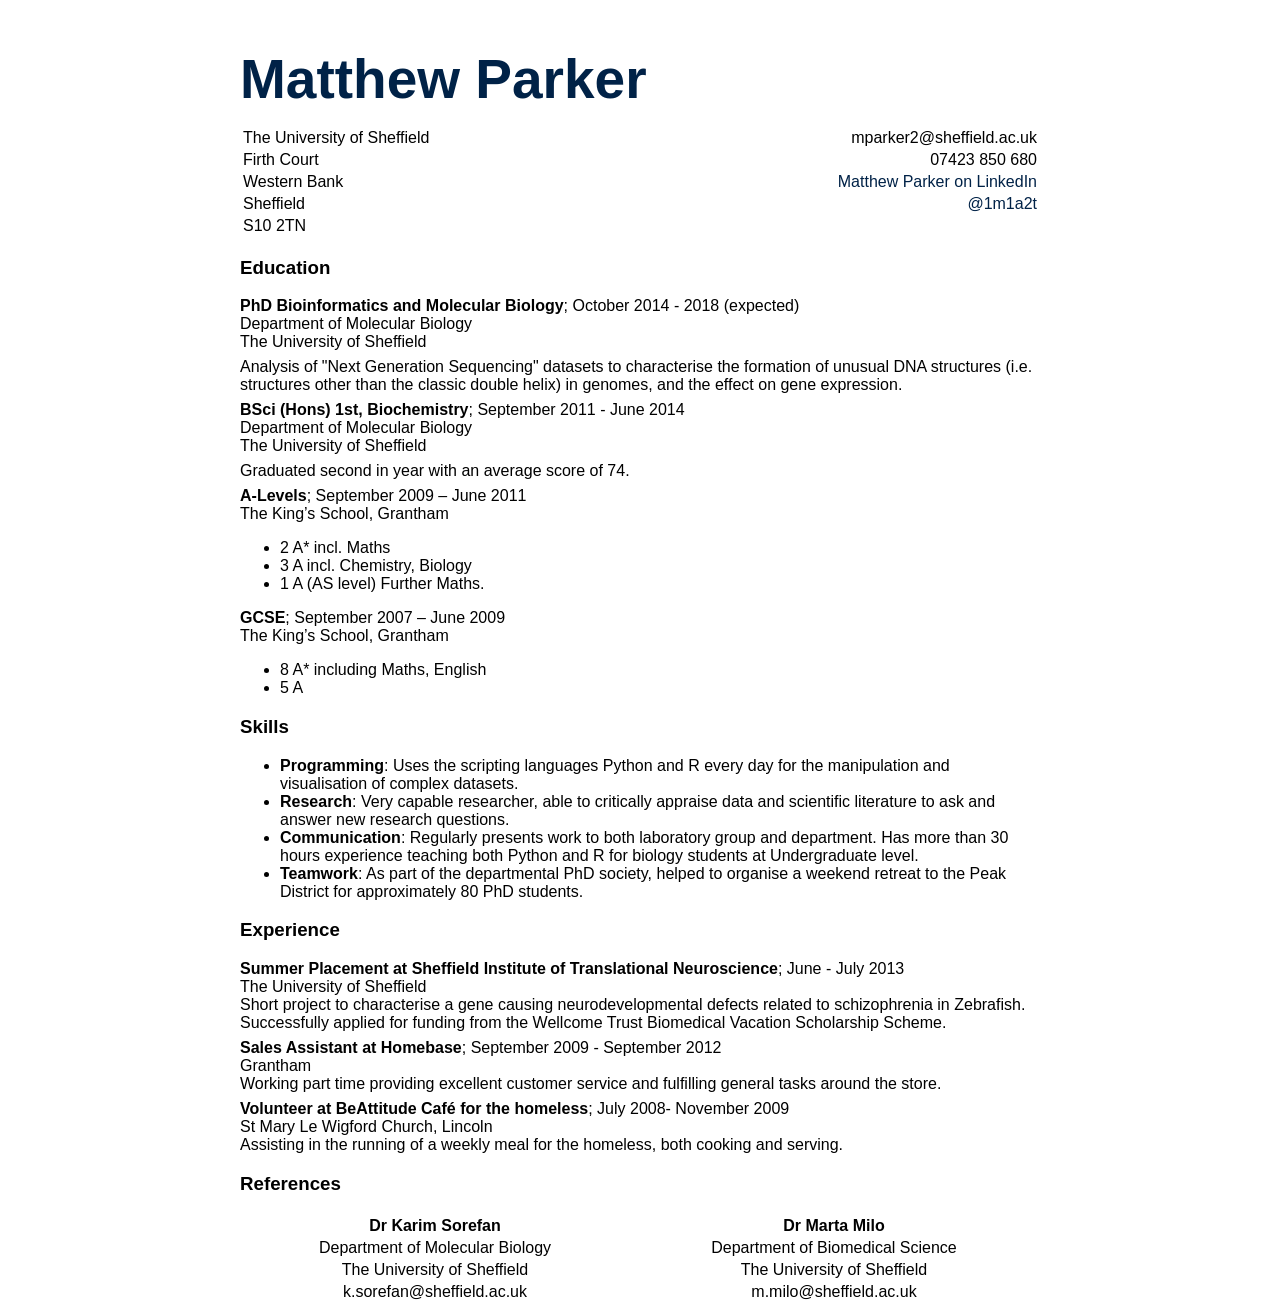
<file: index.html>
<!DOCTYPE html PUBLIC "-//W3C//DTD XHTML 1.0 Transitional//EN" "http://www.w3.org/TR/xhtml1/DTD/xhtml1-transitional.dtd">
<html xmlns="http://www.w3.org/1999/xhtml">
<head>
  <meta http-equiv="Content-Type" content="text/html; charset=utf-8" />
  <meta http-equiv="Content-Style-Type" content="text/css" />
  <meta name="generator" content="pandoc" />
  <title>Matthew Parker CV – </title>
  <style type="text/css">code{white-space: pre;}</style>
  <style type="text/css">
  /*
   * Copyright 2013 Christophe-Marie Duquesne <chmd@chmd.fr>
   *
   * CSS for making a resume with pandoc. Inspired by moderncv.
   *
   * This CSS document is delivered to you under the CC BY-SA 3.0 License.
   * https://creativecommons.org/licenses/by-sa/3.0/deed.en_US
   */
  
  /* Whole document */
  body {
      font-family: "Helvetica Neue", Helvetica, Arial, sans-serif;
      width: 800px;
      margin: auto;
      background: #FFFFFF;
      padding: 10px 10px 10px 10px;
  }
  
  /* Title of the resume */
  h1 {
      font-size: 55px;
      color: #002247;
      text-align:left;
      margin-bottom:15px;
  }
  h1:hover {
      background-color: #002247;
      color: #FFFFFF;
      text-shadow: 1px 1px 1px #333;
  }
  
  /* Titles of categories */
  h2 {
      /* This is called "sectioncolor" in the ConTeXt stylesheet. */
      color: #002247;
  }
  /* There is a bar just before each category */
  h2:before {
      content: "";
      display: inline-block;
      margin-right:1%;
      width: 16%;
      height: 10px;
      /* This is called "rulecolor" in the ConTeXt stylesheet. */
      background-color: #9CB770;
  }
  h2:hover {
      background-color: #002247;
      color: #FFFFFF;
      text-shadow: 1px 1px 1px #333;
  }
  
  /* Definitions */
  dt {
      float: left;
      clear: left;
      width: 17%;
      /*font-weight: bold;*/
  }
  dd {
      margin-left: 17%;
  }
  p {
      margin-top:0;
      margin-bottom:7px;
  }
  
  /* Blockquotes */
  blockquote {
      text-align: center
  }
  
  /* Links */
  a {
      text-decoration: none;
      color: #002247;
  }
  a:hover, a:active {
      background-color: #002247;
      color: #FFFFFF;
      text-decoration: none;
      text-shadow: 1px 1px 1px #333;
  }
  
  /* Horizontal separators */
  hr {
      color: #A6A6A6;
  }
  
  table {
      width: 100%;
  }
  </style>
</head>
<body>
<h1 id="matthew-parker">Matthew Parker</h1>
<table>
<tbody>
<tr class="odd">
<td align="left">The University of Sheffield</td>
<td align="right">mparker2@sheffield.ac.uk</td>
</tr>
<tr class="even">
<td align="left">Firth Court</td>
<td align="right">07423 850 680</td>
</tr>
<tr class="odd">
<td align="left">Western Bank</td>
<td align="right"><a href="https://uk.linkedin.com/in/mparker02">Matthew Parker on LinkedIn</a></td>
</tr>
<tr class="even">
<td align="left">Sheffield</td>
<td align="right"><a href="https://twitter.com/1m1a2t">@1m1a2t</a></td>
</tr>
<tr class="odd">
<td align="left">S10 2TN</td>
<td align="right"></td>
</tr>
</tbody>
</table>
<h3 id="education">Education</h3>
<p><strong>PhD Bioinformatics and Molecular Biology</strong>; October 2014 - 2018 (expected)<br />
Department of Molecular Biology<br />
The University of Sheffield</p>
<p>Analysis of &quot;Next Generation Sequencing&quot; datasets to characterise the formation of unusual DNA structures (i.e. structures other than the classic double helix) in genomes, and the effect on gene expression.</p>
<p><strong>BSci (Hons) 1st, Biochemistry</strong>; September 2011 - June 2014<br />
Department of Molecular Biology<br />
The University of Sheffield</p>
<p>Graduated second in year with an average score of 74.</p>
<p><strong>A-Levels</strong>; September 2009 – June 2011<br />
The King’s School, Grantham</p>
<ul>
<li>2 A* incl. Maths</li>
<li>3 A incl. Chemistry, Biology</li>
<li>1 A (AS level) Further Maths.</li>
</ul>
<p><strong>GCSE</strong>; September 2007 – June 2009<br />
The King’s School, Grantham</p>
<ul>
<li>8 A* including Maths, English</li>
<li>5 A</li>
</ul>
<h3 id="skills">Skills</h3>
<ul>
<li><strong>Programming</strong>: Uses the scripting languages Python and R every day for the manipulation and visualisation of complex datasets.</li>
<li><strong>Research</strong>: Very capable researcher, able to critically appraise data and scientific literature to ask and answer new research questions.</li>
<li><strong>Communication</strong>: Regularly presents work to both laboratory group and department. Has more than 30 hours experience teaching both Python and R for biology students at Undergraduate level.</li>
<li><strong>Teamwork</strong>: As part of the departmental PhD society, helped to organise a weekend retreat to the Peak District for approximately 80 PhD students.</li>
</ul>
<h3 id="experience">Experience</h3>
<p><strong>Summer Placement at Sheffield Institute of Translational Neuroscience</strong>; June - July 2013<br />
The University of Sheffield<br />
Short project to characterise a gene causing neurodevelopmental defects related to schizophrenia in Zebrafish. Successfully applied for funding from the Wellcome Trust Biomedical Vacation Scholarship Scheme.</p>
<p><strong>Sales Assistant at Homebase</strong>; September 2009 - September 2012<br />
Grantham<br />
Working part time providing excellent customer service and fulfilling general tasks around the store.</p>
<p><strong>Volunteer at BeAttitude Café for the homeless</strong>; July 2008- November 2009<br />
St Mary Le Wigford Church, Lincoln<br />
Assisting in the running of a weekly meal for the homeless, both cooking and serving.</p>
<h3 id="references">References</h3>
<table>
<thead>
<tr class="header">
<th align="center">Dr Karim Sorefan</th>
<th align="center">Dr Marta Milo</th>
</tr>
</thead>
<tbody>
<tr class="odd">
<td align="center">Department of Molecular Biology</td>
<td align="center">Department of Biomedical Science</td>
</tr>
<tr class="even">
<td align="center">The University of Sheffield</td>
<td align="center">The University of Sheffield</td>
</tr>
<tr class="odd">
<td align="center">k.sorefan@sheffield.ac.uk</td>
<td align="center">m.milo@sheffield.ac.uk</td>
</tr>
</tbody>
</table>
</body>
</html>
</file>
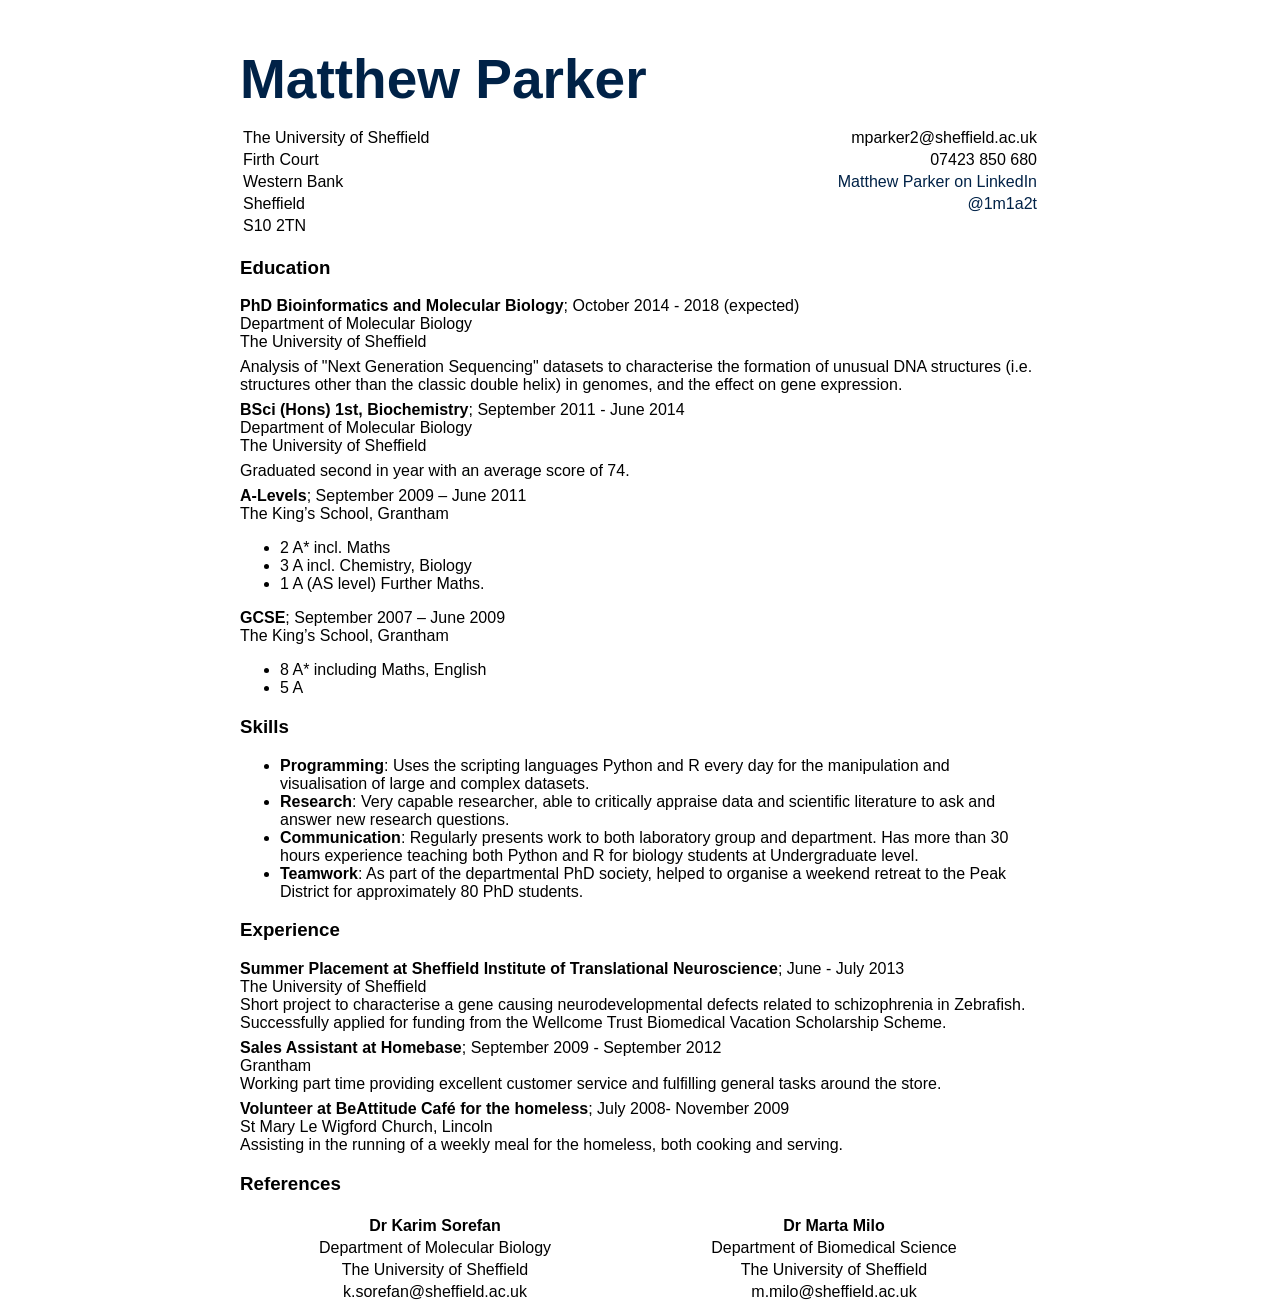
<file: resume.html>
<!DOCTYPE html PUBLIC "-//W3C//DTD XHTML 1.0 Transitional//EN" "http://www.w3.org/TR/xhtml1/DTD/xhtml1-transitional.dtd">
<html xmlns="http://www.w3.org/1999/xhtml">
<head>
  <meta http-equiv="Content-Type" content="text/html; charset=utf-8" />
  <meta http-equiv="Content-Style-Type" content="text/css" />
  <meta name="generator" content="pandoc" />
  <title></title>
  <style type="text/css">code{white-space: pre;}</style>
  <style type="text/css">
  /*
   * Copyright 2013 Christophe-Marie Duquesne <chmd@chmd.fr>
   *
   * CSS for making a resume with pandoc. Inspired by moderncv.
   *
   * This CSS document is delivered to you under the CC BY-SA 3.0 License.
   * https://creativecommons.org/licenses/by-sa/3.0/deed.en_US
   */
  
  /* Whole document */
  body {
      font-family: "Helvetica Neue", Helvetica, Arial, sans-serif;
      width: 800px;
      margin: auto;
      background: #FFFFFF;
      padding: 10px 10px 10px 10px;
  }
  
  /* Title of the resume */
  h1 {
      font-size: 55px;
      color: #002247;
      text-align:left;
      margin-bottom:15px;
  }
  h1:hover {
      background-color: #002247;
      color: #FFFFFF;
      text-shadow: 1px 1px 1px #333;
  }
  
  /* Titles of categories */
  h2 {
      /* This is called "sectioncolor" in the ConTeXt stylesheet. */
      color: #002247;
  }
  /* There is a bar just before each category */
  h2:before {
      content: "";
      display: inline-block;
      margin-right:1%;
      width: 16%;
      height: 10px;
      /* This is called "rulecolor" in the ConTeXt stylesheet. */
      background-color: #9CB770;
  }
  h2:hover {
      background-color: #002247;
      color: #FFFFFF;
      text-shadow: 1px 1px 1px #333;
  }
  
  /* Definitions */
  dt {
      float: left;
      clear: left;
      width: 17%;
      /*font-weight: bold;*/
  }
  dd {
      margin-left: 17%;
  }
  p {
      margin-top:0;
      margin-bottom:7px;
  }
  
  /* Blockquotes */
  blockquote {
      text-align: center
  }
  
  /* Links */
  a {
      text-decoration: none;
      color: #002247;
  }
  a:hover, a:active {
      background-color: #002247;
      color: #FFFFFF;
      text-decoration: none;
      text-shadow: 1px 1px 1px #333;
  }
  
  /* Horizontal separators */
  hr {
      color: #A6A6A6;
  }
  
  table {
      width: 100%;
  }
  </style>
</head>
<body>
<h1 id="matthew-parker">Matthew Parker</h1>
<table>
<tbody>
<tr class="odd">
<td align="left">The University of Sheffield</td>
<td align="right">mparker2@sheffield.ac.uk</td>
</tr>
<tr class="even">
<td align="left">Firth Court</td>
<td align="right">07423 850 680</td>
</tr>
<tr class="odd">
<td align="left">Western Bank</td>
<td align="right"><a href="https://uk.linkedin.com/in/mparker02">Matthew Parker on LinkedIn</a></td>
</tr>
<tr class="even">
<td align="left">Sheffield</td>
<td align="right"><a href="https://twitter.com/1m1a2t">@1m1a2t</a></td>
</tr>
<tr class="odd">
<td align="left">S10 2TN</td>
<td align="right"></td>
</tr>
</tbody>
</table>
<h3 id="education">Education</h3>
<p><strong>PhD Bioinformatics and Molecular Biology</strong>; October 2014 - 2018 (expected)<br />
Department of Molecular Biology<br />
The University of Sheffield</p>
<p>Analysis of &quot;Next Generation Sequencing&quot; datasets to characterise the formation of unusual DNA structures (i.e. structures other than the classic double helix) in genomes, and the effect on gene expression.</p>
<p><strong>BSci (Hons) 1st, Biochemistry</strong>; September 2011 - June 2014<br />
Department of Molecular Biology<br />
The University of Sheffield</p>
<p>Graduated second in year with an average score of 74.</p>
<p><strong>A-Levels</strong>; September 2009 – June 2011<br />
The King’s School, Grantham</p>
<ul>
<li>2 A* incl. Maths</li>
<li>3 A incl. Chemistry, Biology</li>
<li>1 A (AS level) Further Maths.</li>
</ul>
<p><strong>GCSE</strong>; September 2007 – June 2009<br />
The King’s School, Grantham</p>
<ul>
<li>8 A* including Maths, English</li>
<li>5 A</li>
</ul>
<h3 id="skills">Skills</h3>
<ul>
<li><strong>Programming</strong>: Uses the scripting languages Python and R every day for the manipulation and visualisation of large and complex datasets.</li>
<li><strong>Research</strong>: Very capable researcher, able to critically appraise data and scientific literature to ask and answer new research questions.</li>
<li><strong>Communication</strong>: Regularly presents work to both laboratory group and department. Has more than 30 hours experience teaching both Python and R for biology students at Undergraduate level.</li>
<li><strong>Teamwork</strong>: As part of the departmental PhD society, helped to organise a weekend retreat to the Peak District for approximately 80 PhD students.</li>
</ul>
<h3 id="experience">Experience</h3>
<p><strong>Summer Placement at Sheffield Institute of Translational Neuroscience</strong>; June - July 2013<br />
The University of Sheffield<br />
Short project to characterise a gene causing neurodevelopmental defects related to schizophrenia in Zebrafish. Successfully applied for funding from the Wellcome Trust Biomedical Vacation Scholarship Scheme.</p>
<p><strong>Sales Assistant at Homebase</strong>; September 2009 - September 2012<br />
Grantham<br />
Working part time providing excellent customer service and fulfilling general tasks around the store.</p>
<p><strong>Volunteer at BeAttitude Café for the homeless</strong>; July 2008- November 2009<br />
St Mary Le Wigford Church, Lincoln<br />
Assisting in the running of a weekly meal for the homeless, both cooking and serving.</p>
<h3 id="references">References</h3>
<table>
<thead>
<tr class="header">
<th align="center">Dr Karim Sorefan</th>
<th align="center">Dr Marta Milo</th>
</tr>
</thead>
<tbody>
<tr class="odd">
<td align="center">Department of Molecular Biology</td>
<td align="center">Department of Biomedical Science</td>
</tr>
<tr class="even">
<td align="center">The University of Sheffield</td>
<td align="center">The University of Sheffield</td>
</tr>
<tr class="odd">
<td align="center">k.sorefan@sheffield.ac.uk</td>
<td align="center">m.milo@sheffield.ac.uk</td>
</tr>
</tbody>
</table>
</body>
</html>
</file>
